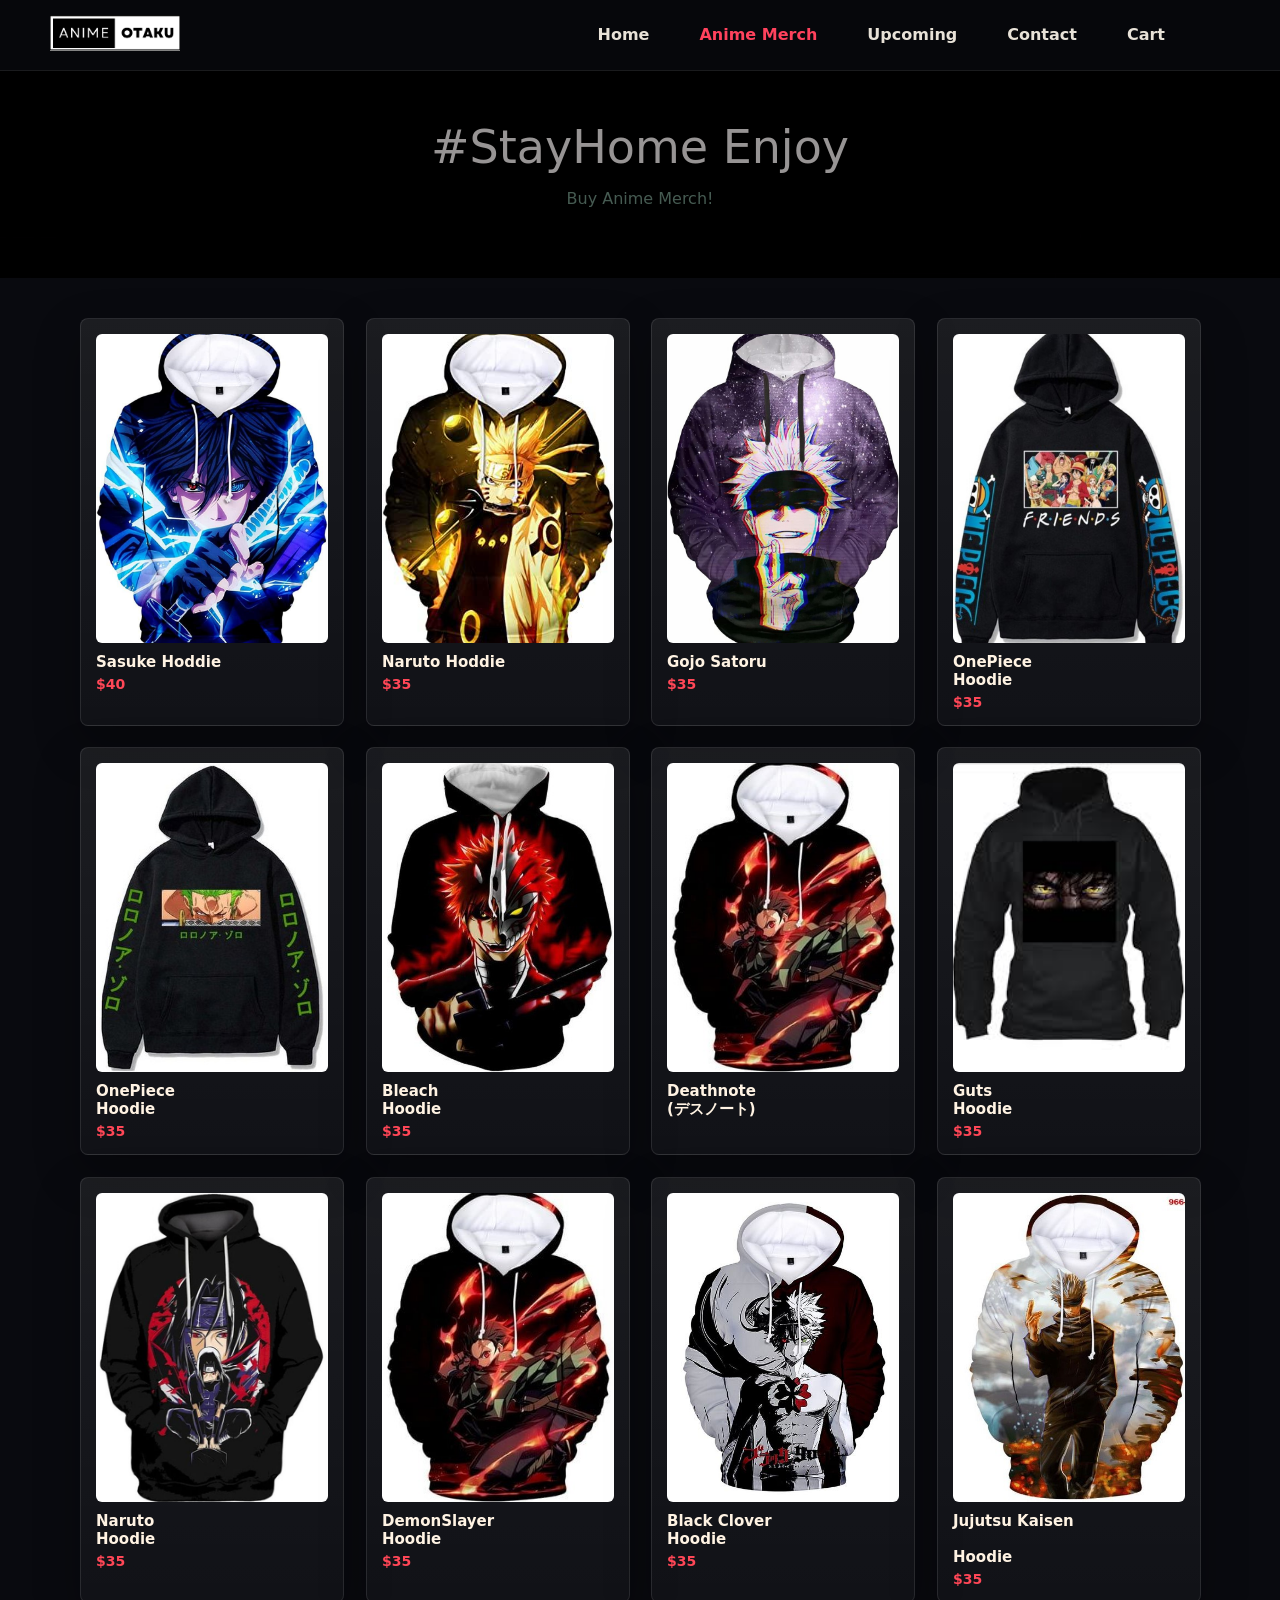
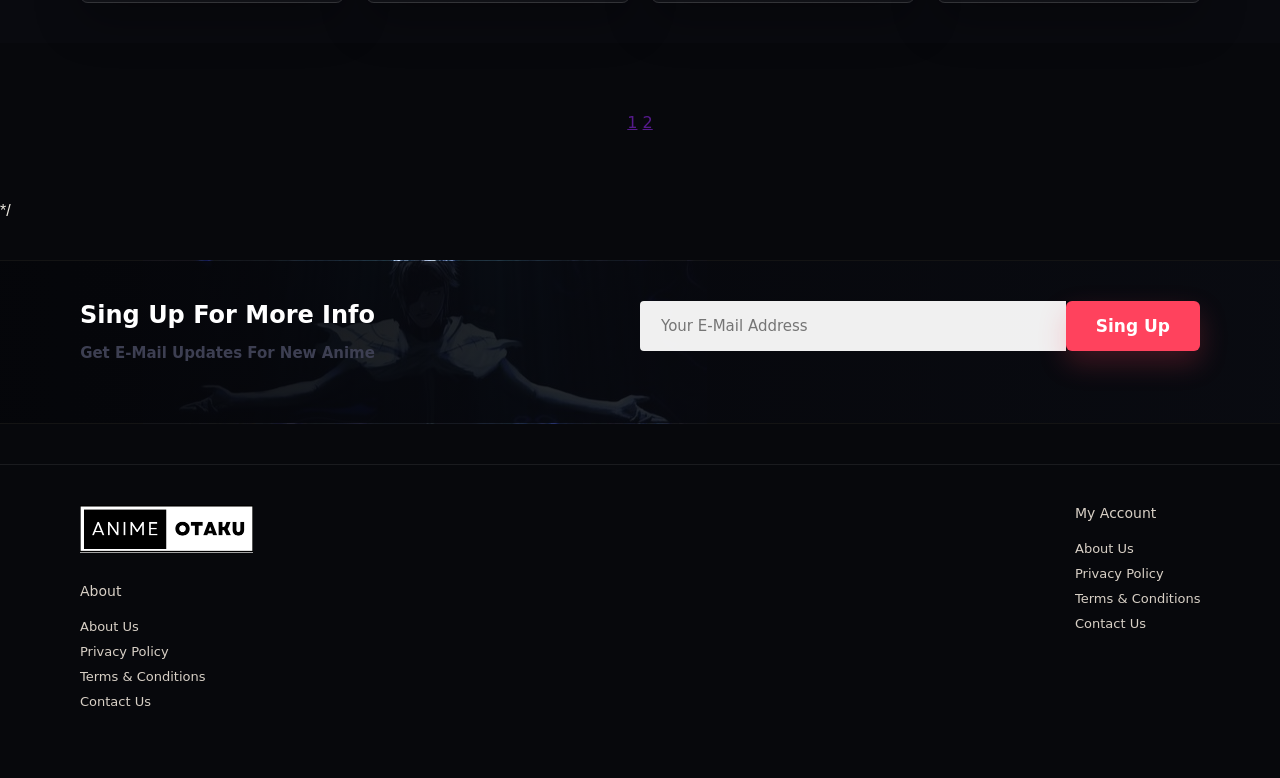
<file: About.html>
<!DOCTYPE html>
<html lang="en">

<head>
    <meta charset="UTF-8">
    <meta name="viewport" content="width=device-width, initial-scale=1.0">
    <link rel="stylesheet" href="style.css">
    <link rel="stylesheet" href="https://cdnjs.cloudflare.com/ajax/libs/font-awesome/6.5.1/css/all.min.css">
    <script src="main.js"></script>
    <title>Anime</title>
</head>

<body>
    <section id="header">
        <a href="#"><img width="130" src="img/Anime.png" alt="" class="logo"></a>
        <div>
            <ul id="navbar">
                <li><a href="index.html">Home</a></li>
                <li><a class="active" href="About.html">Anime Merch</a></li>
                <li><a href="Upcoming.html">Upcoming</a></li>
                <li><a href="contact.html">Contact</a></li>
                <li><a href="cart.html">Cart</a></li>
                <li><a href="#" id="logoutBtn" style="display:none;">Logout</a></li>

            </ul>
        </div>
        <div id="mobile">
            <i id="bar" class="fa-solid fa-bars"></i>
        </div>
    </section>
    <section id="page-header">
        <h2>#StayHome Enjoy</h2>
        <p>Buy Anime Merch!</p>
    </section>
    <section id="product1" class="section-p1">
        <div class="pro-container">
            <div class="pro" onclick="window.location.href='sproduct.html'">
                <img src="img/about/10.jpg" alt="">
                <div class="des">
                    <h5>Sasuke Hoddie</h5>
                    <h4>$40</h4>
                </div>
            </div>
            <div class="pro" onclick="window.location.href='sproduct2.html'">
                <img src="img/about/15.jpg" alt="">
                <div class="des">
                    <h5>Naruto Hoddie <br>
                    </h5>
                    <h4>$35</h4>
                </div>
            </div>
            <div class="pro"  onclick="window.location.href='sproduct.html'">
                <img src="img/about/gojo (1).jpg" alt="">
                <div class="des">
                    <h5>Gojo Satoru
                    </h5>
                    <h4>$35</h4>
                </div>
            </div>
            <div class="pro"  onclick="window.location.href='sproduct.html'">
                <img src="img/about/7.jpg" alt="">
                <div class="des">
                    <h5>OnePiece <br>
                        Hoodie</h5>
                        <h4>$35</h4>
                </div>
            </div>
            <div class="pro"  onclick="window.location.href='sproduct.html'">
                <img src="img/about/6.jpg" alt="">
                <div class="des">
                    <h5>OnePiece <br>
                        Hoodie</h5>
                        <h4>$35</h4>
                </div>
            </div>
            <div class="pro"  onclick="window.location.href='sproduct.html'">
                <img src="img/about/11.jpg" alt="">
                <div class="des">
                    <h5>Bleach <br>
                        Hoodie</h5>
                        <h4>$35</h4>
                </div>
            </div>
            <div class="pro"  onclick="window.location.href='sproduct.html'">
                <img src="img/about/12.jpg" alt="">
                <div class="des">
                    <h5>Deathnote <br>
                        (デスノート)</h5>
                </div>
            </div>
            <div class="pro">
                <img src="img/about/guts.jpg" alt="">
                <div class="des">
                    <h5>Guts <br>
                        Hoodie</h5>
                        <h4>$35</h4>
                </div>
            </div>
            <div class="pro">
                <img src="img/about/5.jpg" alt="">
                <div class="des">
                    <h5>Naruto<br>
                        Hoodie</h5>
                        <h4>$35</h4>
                    </h5>
                </div>
            </div>
            <div class="pro">
                <img src="img/about/12.jpg" alt="">
                <div class="des">
                    <h5>DemonSlayer <br>
                            Hoodie</h5>
                            <h4>$35</h4></h5>
                </div>
            </div>
            <div class="pro">
                <img src="img/about/13.jpg" alt="">
                <div class="des">
                    <h5>Black Clover <br>
                        Hoodie</h5>
                        <h4>$35</h4>
                </div>
            </div>
            <div class="pro">
                <img src="img/about/16.jpg" alt="">
                <div class="des">
                    <h5>Jujutsu Kaisen <br>
                         <br>
                            Hoodie</h5>
                            <h4>$35</h4>
                </div>
            </div>
            
        </div>


    </section>
    <section id="pagination" class="section-p1">
        <a href="">1</a>
        <a href="">2</a>
        <a href=""><i class="fal fa-long-arrow-alt-right"></i></a>
        <a href=""></a>
    </section>*/
    <section id="newsletter" class="section-p1 section-m1">
        <div class="newstext">
            <h4> Sing Up For More Info</h4>
            <p>Get E-Mail Updates For New Anime</p>
        </div>
        <div class="form">
            <input type="text" placeholder="Your E-Mail Address">
            <button class="normal1">Sing Up</button>
        </div>
    </section>
    <footer class="section-p1">
        <div class="col">
            <img class="logo" src="img/Anime.png" alt="">
            <h4>About</h4>
            <a href="#">About Us</a>
            <a href="#">Privacy Policy</a>
            <a href="#">Terms & Conditions</a>
            <a href="#">Contact Us</a>
        </div>
        <div class="col">
            <h4>My Account</h4>
            <a href="#">About Us</a>
            <a href="#">Privacy Policy</a>
            <a href="#">Terms & Conditions</a>
            <a href="#">Contact Us</a>
        </div>
    </footer>
</body>

</html>
</file>
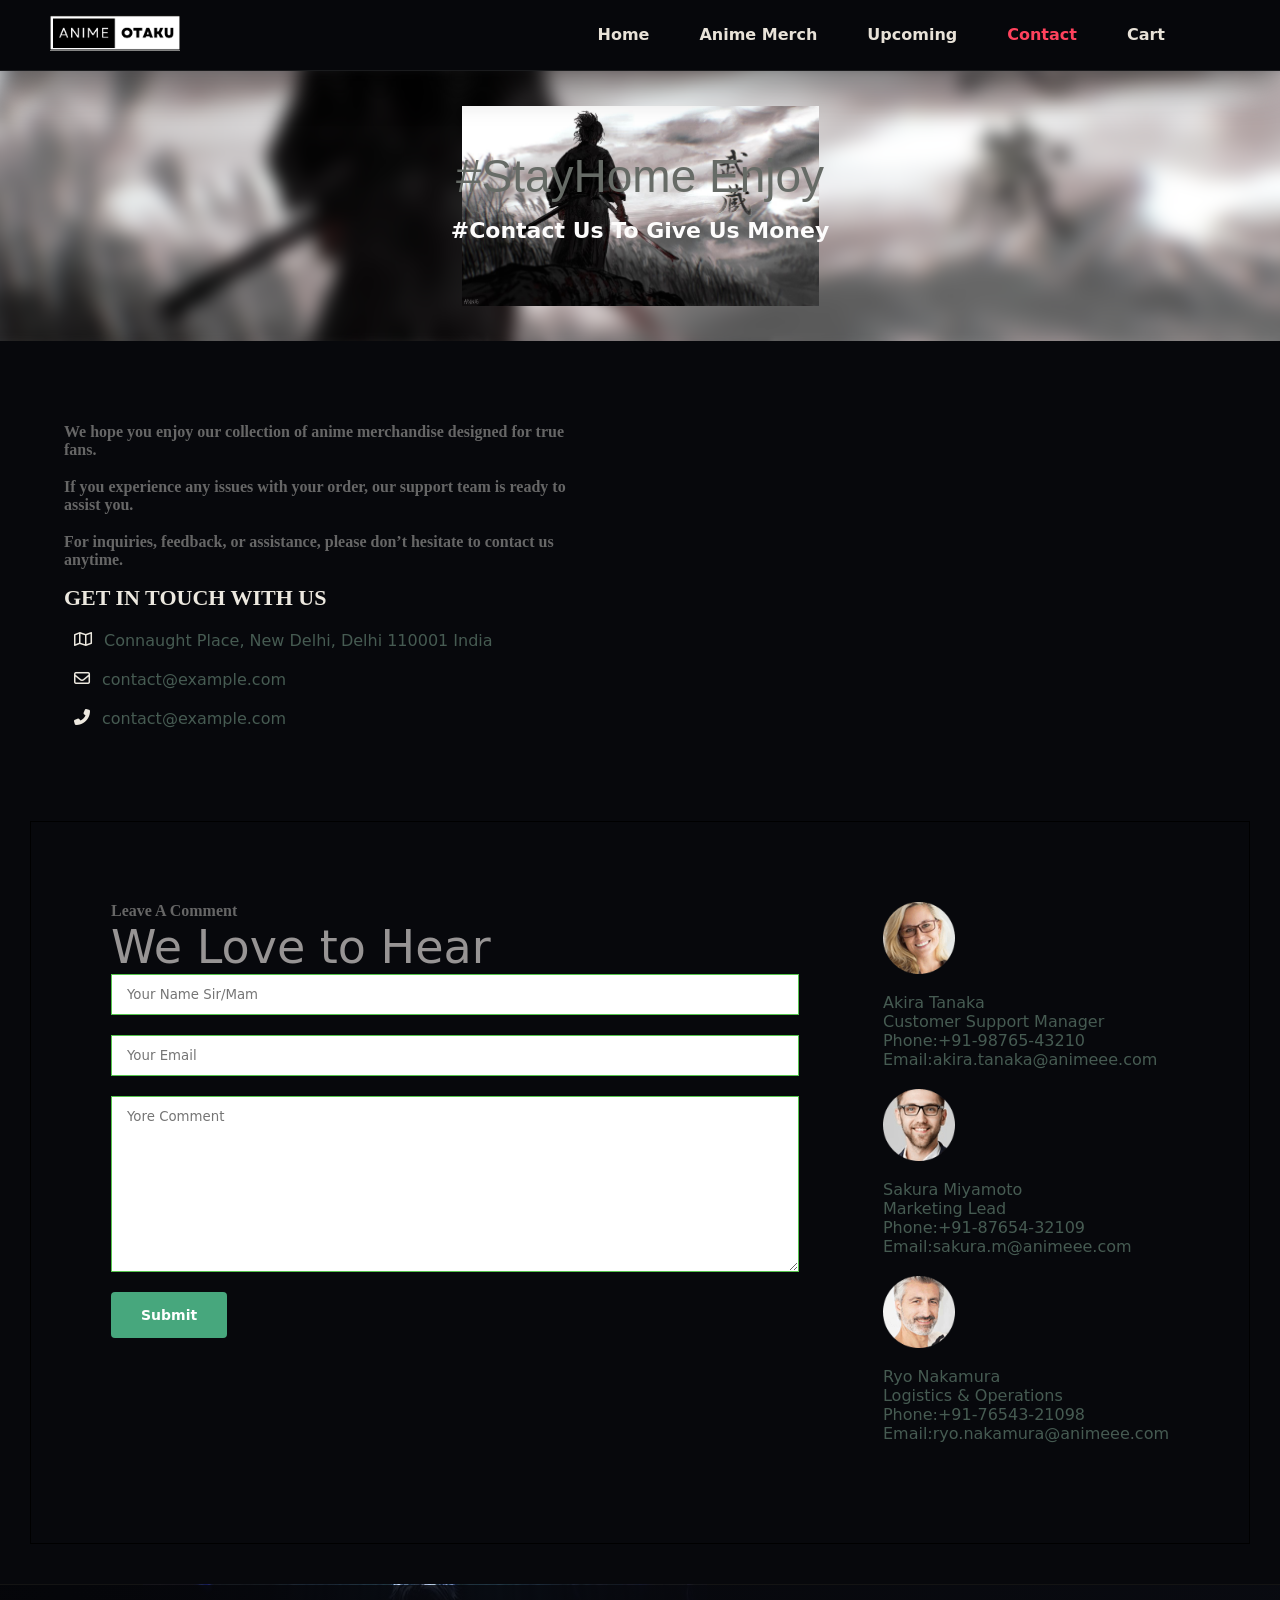
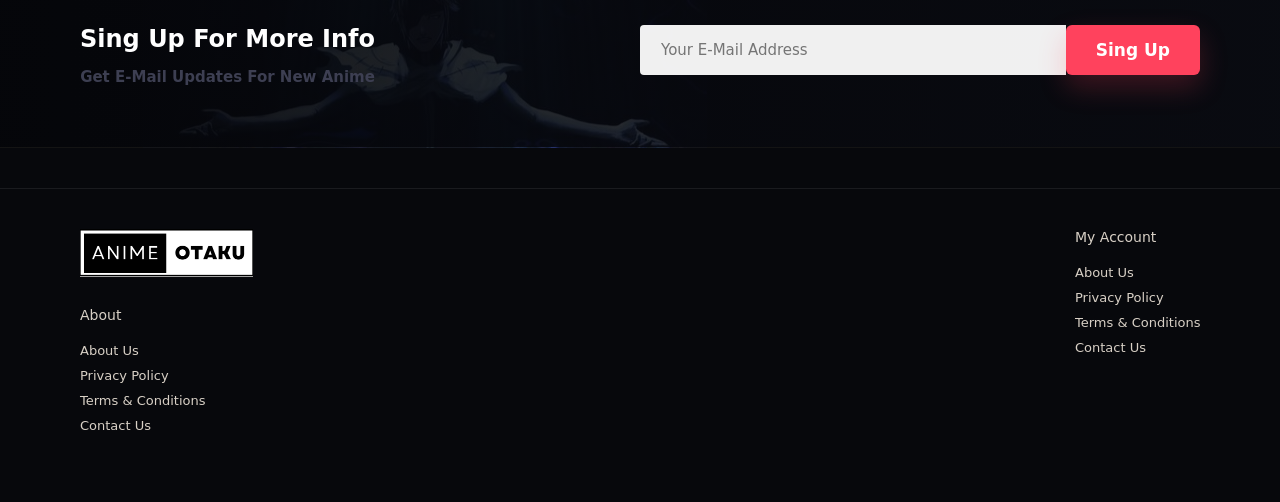
<file: contact.html>
<!DOCTYPE html>
<html lang="en">

<head>
    <meta charset="UTF-8">
    <meta name="viewport" content="width=device-width, initial-scale=1.0">
    <link rel="stylesheet" href="style.css">
    <link rel="stylesheet" href="https://cdnjs.cloudflare.com/ajax/libs/font-awesome/6.5.1/css/all.min.css">
    <script src="main.js"></script>
    <title>Anime</title>
</head>

<body>
    <section id="header">
        <a href="#"><img width="130" src="img/Anime.png" alt="" class="logo"></a>
        <div>
            <ul id="navbar">
                <li><a href="index.html">Home</a></li>
                <li><a href="About.html">Anime Merch</a></li>
                <li><a href="Upcoming.html">Upcoming</a></li>
                <li><a class="active" href="contact.html">Contact</a></li>
                <li><a href="cart.html">Cart</a></li>
                <li><a href="#" id="logoutBtn" style="display:none;">Logout</a></li>

            </ul>
        </div>
        <div id="mobile">
            <i id="bar" class="fa-solid fa-bars"></i>
        </div>
    </section>
    <section id="page-header" class="contax">
        <h2>#StayHome Enjoy</h2>
        <p>#Contact Us To Give Us Money</p>
    </section>
    <section id="contact-details" class="section-m1">
        <div class="details">
            <span>We hope you enjoy our collection of anime merchandise designed for true fans.</span><br>
            <span>If you experience any issues with your order, our support team is ready to assist you.</span><br>
            <span>For inquiries, feedback, or assistance, please don’t hesitate to contact us anytime.</span>

            <h3>GET IN TOUCH WITH US </h3>
            <div>
                <li>
                    <i class=" far fa-map"></i>
                    <p>Connaught Place, New Delhi, Delhi 110001 India</p>
                </li>
                <li>
                    <i class=" far fa-envelope"></i>
                    <p>contact@example.com</p>
                </li>
                <li>
                    <i class=" fas fa-phone-alt"></i>
                    <p>contact@example.com</p>
                </li>
            </div>
        </div>
        <div class="map"><iframe
                src="https://www.google.com/maps/embed?pb=!1m18!1m12!1m3!1d14008.114841603443!2d77.20498719971566!3d28.628901610663657!2m3!1f0!2f0!3f0!3m2!1i1024!2i768!4f13.1!3m3!1m2!1s0x390cfd37b741d057%3A0xcdee88e47393c3f1!2sConnaught%20Place%2C%20New%20Delhi%2C%20Delhi%20110001!5e0!3m2!1sen!2sin!4v1756367042257!5m2!1sen!2sin"
                width="600" height="450" style="border:0;" allowfullscreen="" loading="lazy"
                referrerpolicy="no-referrer-when-downgrade"></iframe></div>
    </section>
    <section id="form-details">
        <form action="">
            <span>Leave A Comment</span>
            <h2>We Love to Hear</h2>
            <input type="text" placeholder="Your Name Sir/Mam">
            <input type="text" placeholder="Your Email">
            <textarea name="" id="" cols="30" rows="10" placeholder="Yore Comment"></textarea>
            <button class="normals">Submit</button>
        </form>
        <div class="people">
            <div>
                <img src="img/contact/3.png" >
                <p><span> Akira Tanaka</span>
                <span><br>Customer Support Manager</span><br>
                <span>Phone:+91-98765-43210</span><br>
                <span>Email:akira.tanaka@animeee.com</span></p>
            </div>

            <div>
                <img src="img/contact/2.png">
               <p><span>Sakura Miyamoto</span>
                <span><br>Marketing Lead</span><br>
                <span>Phone:+91-87654-32109</span><br>
                <span>Email:sakura.m@animeee.com</span></p>
            </div>

            <div>
                <img src="img/contact/1.png">
             <p><span>Ryo Nakamura</span>
                <span><br>Logistics & Operations</span><br>
                <span>Phone:+91-76543-21098</span><br>
                <span>Email:ryo.nakamura@animeee.com</span></p>
            </div>
        </div>

    </section>
    <section id="newsletter" class="section-p1 section-m1">
        <div class="newstext">
            <h4> Sing Up For More Info</h4>
            <p>Get E-Mail Updates For New Anime</p>
        </div>
        <div class="form">
            <input type="text" placeholder="Your E-Mail Address">
            <button class="normal1">Sing Up</button>
        </div>
    </section>
    <footer class="section-p1">
        <div class="col">
            <img class="logo" src="img/Anime.png" alt="">
            <h4>About</h4>
            <a href="#">About Us</a>
            <a href="#">Privacy Policy</a>
            <a href="#">Terms & Conditions</a>
            <a href="#">Contact Us</a>
        </div>
        <div class="col">
            <h4>My Account</h4>
            <a href="#">About Us</a>
            <a href="#">Privacy Policy</a>
            <a href="#">Terms & Conditions</a>
            <a href="#">Contact Us</a>
        </div>
    </footer>
</body>

</html>
</file>
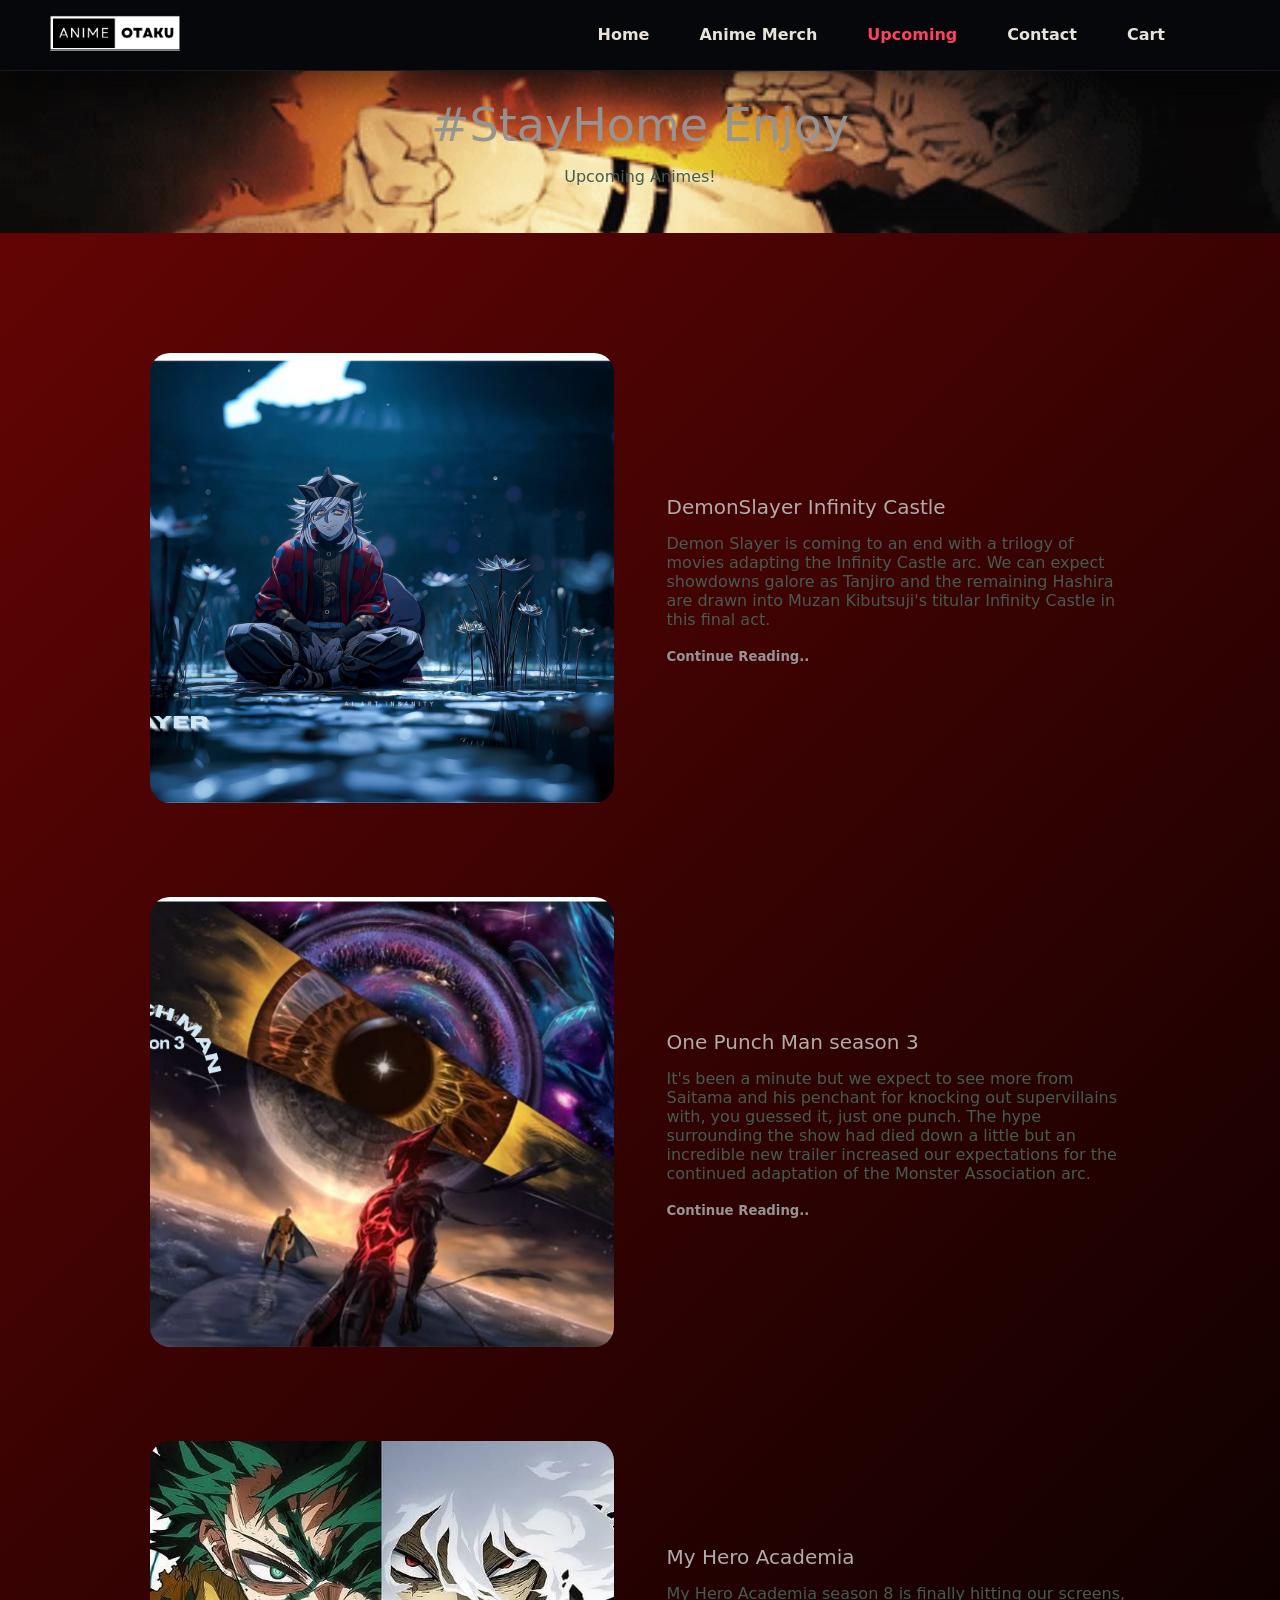
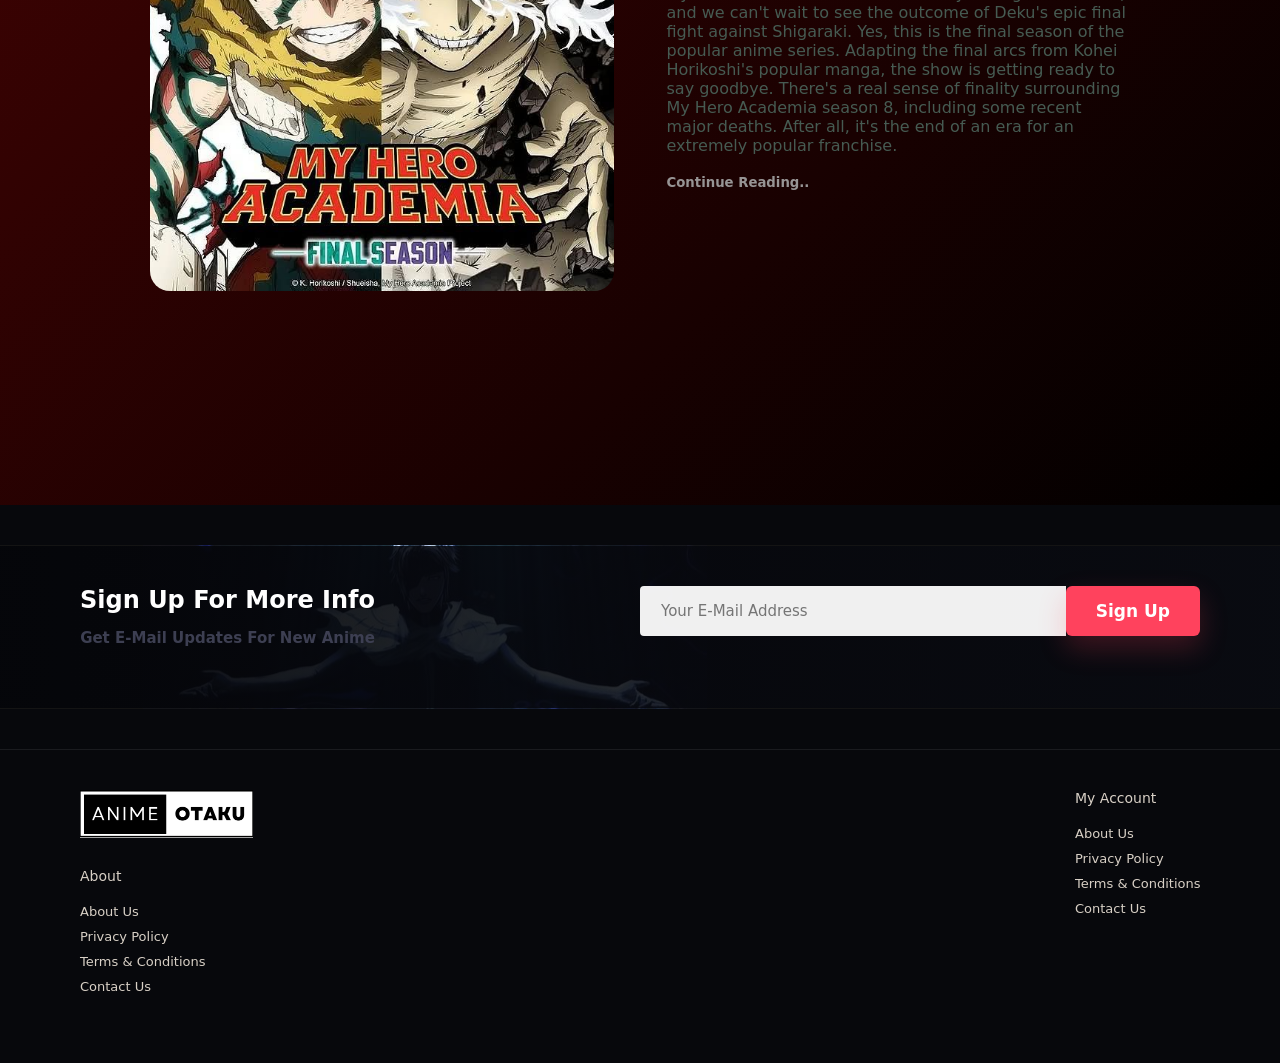
<file: upcoming.html>
<!DOCTYPE html>
<html lang="en">

<head>
  <meta charset="UTF-8">
  <meta name="viewport" content="width=device-width, initial-scale=1.0">
  <link rel="stylesheet" href="style.css">
  <link rel="stylesheet"
    href="https://cdnjs.cloudflare.com/ajax/libs/font-awesome/6.5.1/css/all.min.css">
  <script src="main.js"></script>
  <title>Anime</title>
</head>

<body>
  <!-- Header -->
  <section id="header">
    <a href="#"><img width="130" src="img/Anime.png" alt="" class="logo"></a>
    <div>
      <ul id="navbar">
        <li><a href="index.html">Home</a></li>
        <li><a href="About.html">Anime Merch</a></li>
        <li><a class="active" href="Upcoming.html">Upcoming</a></li>
        <li><a href="contact.html">Contact</a></li>
        <li><a href="cart.html">Cart</a></li>
         <li><a href="#" id="logoutBtn" style="display:none;">Logout</a></li>

      </ul>
    </div>
    <div id="mobile">
      <i id="bar" class="fa-solid fa-bars"></i>
    </div>
  </section>

  <!-- Page header -->
  <section id="page-header" class="upcoming-header">
    <h2>#StayHome Enjoy</h2>
    <p>Upcoming Animes!</p>
  </section>

  <!-- Upcoming Animes -->
  <section id="Upcoming">
    <div class="upcom-box">
      <div class="up-img">
        <img src="img/upcoming/demonslayer.png" alt="">
      </div>
      <div class="up-details">
        <h4>DemonSlayer Infinity Castle</h4>
        <p>Demon Slayer is coming to an end with a trilogy of movies adapting the Infinity Castle arc. We can
          expect showdowns galore as Tanjiro and the remaining Hashira are drawn into Muzan Kibutsuji's
          titular Infinity Castle in this final act.</p>
        <h5><a href="">Continue Reading..</a></h5>
      </div>
    </div>

    <div class="upcom-box">
      <div class="up-img">
        <img src="img/upcoming/onepunch.png" alt="">
      </div>
      <div class="up-details">
        <h4>One Punch Man season 3</h4>
        <p>It's been a minute but we expect to see more from Saitama and his penchant for knocking out
          supervillains with, you guessed it, just one punch. The hype surrounding the show had died down a
          little but an incredible new trailer increased our expectations for the continued adaptation of the
          Monster Association arc.</p>
        <h5><a href="">Continue Reading..</a></h5>
      </div>
    </div>

    <div class="upcom-box">
      <div class="up-img">
        <img src="img/upcoming/myhero.jpg" alt="">
      </div>
      <div class="up-details">
        <h4>My Hero Academia</h4>
        <p>My Hero Academia season 8 is finally hitting our screens, and we can't wait to see the outcome of
          Deku's epic final fight against Shigaraki. Yes, this is the final season of the popular anime
          series. Adapting the final arcs from Kohei Horikoshi's popular manga, the show is getting ready to say
          goodbye. There's a real sense of finality surrounding My Hero Academia season 8, including some
          recent major deaths. After all, it's the end of an era for an extremely popular franchise.</p>
        <h5><a href="">Continue Reading..</a></h5>
      </div>
    </div>
  </section>

  <!-- Newsletter -->
  <section id="newsletter" class="section-p1 section-m1">
    <div class="newstext">
      <h4>Sign Up For More Info</h4>
      <p>Get E-Mail Updates For New Anime</p>
    </div>
    <div class="form">
      <input type="text" placeholder="Your E-Mail Address">
      <button class="normal1">Sign Up</button>
    </div>
  </section>

  <!-- Footer -->
  <footer class="section-p1">
    <div class="col">
      <img class="logo" src="img/Anime.png" alt="">
      <h4>About</h4>
      <a href="#">About Us</a>
      <a href="#">Privacy Policy</a>
      <a href="#">Terms & Conditions</a>
      <a href="#">Contact Us</a>
    </div>
    <div class="col">
      <h4>My Account</h4>
      <a href="#">About Us</a>
      <a href="#">Privacy Policy</a>
      <a href="#">Terms & Conditions</a>
      <a href="#">Contact Us</a>
    </div>
  </footer>

  <!-- Scroll Animation Script -->
   <script>
// Scroll animation for upcoming section
document.addEventListener("DOMContentLoaded", () => {
  const boxes = document.querySelectorAll("#Upcoming .upcom-box");

  const observer = new IntersectionObserver((entries) => {
    entries.forEach(entry => {
      if (entry.isIntersecting) {
        entry.target.classList.add("show");
      }
    });
  }, { threshold: 0.2 });

  boxes.forEach(box => observer.observe(box));
});

  </script>
</body>

</html>
</file>
<file: style.css>
@import url("https://fonts.googleapis.com/css2?family=Spartan:wght@100;200;300;400;500;600;700;800;900&display=swap");

    * {
        margin: 0;
        padding: 0;
        box-sizing: border-box;
        font-family: "Spartan", sans-serif;
        font-family: "Libertinus Serif Display", system-ui;
        font-weight: 400;
        font-style: normal;

    }

    html {
        scroll-behavior: smooth;
    }

    h1 {
        font-size: 50px;
        line-height: 64px;
        color: #c0b3b3;
    }

    h2 {
        font-size: 46px;
        line-height: 54px;
        color: #979494;
    }

    h4 {
        font-size: 20px;
        color: #b3abab;
    }

    h6 {
        font-weight: 700;
        font-size: 12px;
    }

    p {
        font-size: 16px;
        color: #465b52;
        margin: 15px 0 20px 0;
    }

    .section-p1 {
        padding: 40px 80px;
    }

    .section-m1 {
        margin: 40px 0;
    }

    button.normal {
        font-size: 14px;
        font-weight: 600;
        padding: 15px 30px;
        color: #2e2d2d;
        border-radius: 4px;
        background-color: #000000;
        cursor: pointer;
        border: none;
        outline: none;
        transition: 0.2s;
        position: block;
        margin: auto;
    }

    button.white {
        font-size: 14px;
        font-weight: 600;
        padding: 11px 28px;
        color: #000000;
        border: 1px solid #fff;
        background-color: transparent;
        cursor: pointer;
        border: none;
        transition: 0.2s;
    }

    body {
        width: 100%;
    }

    #header {
        display: flex;
        justify-content: space-between;
        align-items: center;
        padding: 12px 60px;
        background: #151B1C;
        box-shadow: 0 5px 12px rgba(5, 5, 5, 0.6);
        z-index: 999;
        position: sticky;
        top: 0;
        left: 0%;
    }

    #navbar {
        display: flex;
        align-items: center;
        justify-content: center;
    }

    #navbar li {
        list-style: none;
        padding: 0 15px;
        position: relative;
    }

    #navbar li a {
        text-decoration: none;
        font-weight: 600;
        font-size: 16px;
        color: #989393;
        transform: 0.6s ease;
    }


    #navbar li a:hover #navbar li a.active {
        color: #ffffff;

    }

    #navbar li a.active:hover::after,
    #navbar li a:hover::after {
        content: "";
        width: 30%;
        height: 2px;
        position: absolute;
        background: #7f0303;
        left: 20px;
        bottom: -4px;
    }

    #mobile {
        align-items: center;
        display: none;
    }

    #hero {
        background-image: url(img/bg1.png);
        height: 90vh;
        width: 100%;
        background-size: cover;
        background-position: top 25% right 0;
        padding: 0 80px;
        display: flex;
        flex-direction: column;
        justify-content: center;
        align-items: flex-start;
        position: relative;
        overflow: hidden;
        isolation: isolate;

    }

    #hero::before {
        content: "";
        position: absolute;
        inset: 0;
        background:
            radial-gradient(circle at 71% 34%, rgba(255, 49, 49, 0.28), transparent 21%),
            linear-gradient(90deg, rgba(0, 0, 0, 0.84) 0%, rgba(0, 0, 0, 0.44) 44%, rgba(0, 0, 0, 0.18) 100%);
        z-index: 0;
    }

    #hero h1,
    #hero h2,
    #hero h4 {
        position: relative;
        z-index: 4;
        text-shadow: 0 4px 22px rgba(0, 0, 0, 0.95);
    }

    #hero h4 {
        padding-bottom: 18px;
    }

    #hero h2 {
        color: #cacdcaab;
    }

    .anime-fight-bg {
        position: absolute;
        inset: 0;
        z-index: 1;
        pointer-events: none;
        overflow: hidden;
    }

    .moon-core {
        position: absolute;
        top: 10%;
        right: 11%;
        width: 210px;
        height: 210px;
        border-radius: 50%;
        background:
            radial-gradient(circle at 42% 35%, rgba(255, 255, 255, 0.95), rgba(255, 203, 136, 0.82) 42%, rgba(255, 48, 48, 0.12) 71%, transparent 72%);
        filter: blur(0.2px);
        opacity: 0.74;
        animation: moonPulse 4s ease-in-out infinite;
    }

    .speed-lines span {
        position: absolute;
        right: -18%;
        width: 48%;
        height: 2px;
        background: linear-gradient(90deg, transparent, rgba(255, 255, 255, 0.86), transparent);
        transform: rotate(-14deg);
        opacity: 0;
        animation: speedLine 1.45s linear infinite;
    }

    .speed-lines span:nth-child(1) {
        top: 23%;
        animation-delay: 0s;
    }

    .speed-lines span:nth-child(2) {
        top: 35%;
        animation-delay: 0.2s;
        width: 34%;
    }

    .speed-lines span:nth-child(3) {
        top: 48%;
        animation-delay: 0.48s;
        width: 42%;
    }

    .speed-lines span:nth-child(4) {
        top: 60%;
        animation-delay: 0.7s;
    }

    .speed-lines span:nth-child(5) {
        top: 72%;
        animation-delay: 1s;
        width: 38%;
    }

    .speed-lines span:nth-child(6) {
        top: 82%;
        animation-delay: 1.22s;
        width: 30%;
    }

    .energy-ring {
        position: absolute;
        left: 61%;
        top: 49%;
        width: 340px;
        height: 116px;
        border: 2px solid rgba(255, 46, 46, 0.56);
        border-left-color: transparent;
        border-right-color: rgba(255, 235, 157, 0.78);
        border-radius: 50%;
        filter: drop-shadow(0 0 14px rgba(255, 42, 42, 0.7));
        transform: translate(-50%, -50%) rotate(-12deg);
        animation: ringSpin 2.3s linear infinite;
    }

    .ring-two {
        width: 230px;
        height: 76px;
        border-color: rgba(255, 255, 255, 0.58);
        border-top-color: transparent;
        animation-duration: 1.65s;
        animation-direction: reverse;
    }

    .fighter {
        --skin: #08090f;
        position: absolute;
        width: 118px;
        height: 178px;
        filter: drop-shadow(0 0 12px rgba(255, 41, 41, 0.64));
    }

    .fighter span {
        position: absolute;
        display: block;
        background: var(--skin);
    }

    .fighter-head {
        width: 34px;
        height: 34px;
        left: 42px;
        top: 4px;
        border-radius: 50% 50% 44% 44%;
        box-shadow: -12px -3px 0 -7px #11131c, 12px -5px 0 -8px #11131c;
    }

    .fighter-body {
        width: 35px;
        height: 74px;
        left: 42px;
        top: 36px;
        border-radius: 42% 42% 48% 48%;
        transform: rotate(8deg);
    }

    .fighter-arm,
    .fighter-leg {
        width: 18px;
        border-radius: 999px;
        transform-origin: top center;
    }

    .fighter-arm {
        height: 76px;
        top: 50px;
    }

    .fighter-leg {
        height: 84px;
        top: 100px;
    }

    .fighter-left {
        left: 53%;
        bottom: 17%;
        transform: rotate(-12deg);
        animation: fighterLeft 1.8s ease-in-out infinite;
    }

    .fighter-left .arm-front {
        left: 65px;
        transform: rotate(-64deg);
    }

    .fighter-left .arm-back {
        left: 34px;
        transform: rotate(42deg);
        opacity: 0.78;
    }

    .fighter-left .leg-front {
        left: 58px;
        transform: rotate(-31deg);
    }

    .fighter-left .leg-back {
        left: 37px;
        transform: rotate(38deg);
        opacity: 0.82;
    }

    .fighter-right {
        right: 14%;
        bottom: 21%;
        transform: scaleX(-1) rotate(-10deg);
        animation: fighterRight 1.8s ease-in-out infinite;
    }

    .fighter-right .arm-front {
        left: 65px;
        transform: rotate(-68deg);
    }

    .fighter-right .arm-back {
        left: 35px;
        transform: rotate(46deg);
        opacity: 0.78;
    }

    .fighter-right .leg-front {
        left: 60px;
        transform: rotate(-38deg);
    }

    .fighter-right .leg-back {
        left: 36px;
        transform: rotate(28deg);
        opacity: 0.82;
    }

    .blade {
        width: 118px;
        height: 5px;
        left: 74px;
        top: 60px;
        border-radius: 999px;
        background: linear-gradient(90deg, rgba(255, 255, 255, 0.95), rgba(255, 67, 67, 0.8), transparent) !important;
        transform: rotate(-21deg);
        box-shadow: 0 0 20px rgba(255, 43, 43, 0.95);
    }

    .impact-burst {
        position: absolute;
        left: 65%;
        top: 55%;
        width: 150px;
        height: 150px;
        transform: translate(-50%, -50%);
        animation: impactFlash 0.9s steps(2, end) infinite;
    }

    .impact-burst span {
        position: absolute;
        left: 50%;
        top: 50%;
        width: 142px;
        height: 7px;
        border-radius: 999px;
        background: linear-gradient(90deg, transparent, #fff4b7, #ff2f2f, transparent);
        box-shadow: 0 0 24px rgba(255, 57, 57, 0.88);
        transform-origin: center;
    }

    .impact-burst span:nth-child(1) {
        transform: translate(-50%, -50%) rotate(0deg);
    }

    .impact-burst span:nth-child(2) {
        transform: translate(-50%, -50%) rotate(45deg);
    }

    .impact-burst span:nth-child(3) {
        transform: translate(-50%, -50%) rotate(90deg);
    }

    .impact-burst span:nth-child(4) {
        transform: translate(-50%, -50%) rotate(135deg);
    }

    .dust-cloud {
        position: absolute;
        bottom: 12%;
        width: 210px;
        height: 54px;
        border-radius: 50%;
        background: radial-gradient(circle, rgba(255, 255, 255, 0.24), rgba(123, 28, 28, 0.08) 58%, transparent 70%);
        filter: blur(4px);
        opacity: 0.75;
        animation: dustDrift 2.4s ease-in-out infinite;
    }

    .dust-one {
        left: 51%;
    }

    .dust-two {
        right: 10%;
        animation-delay: 0.7s;
    }

    @keyframes moonPulse {
        0%,
        100% {
            transform: scale(1);
            opacity: 0.68;
        }

        50% {
            transform: scale(1.08);
            opacity: 0.86;
        }
    }

    @keyframes speedLine {
        0% {
            transform: translateX(0) rotate(-14deg);
            opacity: 0;
        }

        18%,
        70% {
            opacity: 0.8;
        }

        100% {
            transform: translateX(-150vw) rotate(-14deg);
            opacity: 0;
        }
    }

    @keyframes ringSpin {
        to {
            transform: translate(-50%, -50%) rotate(348deg);
        }
    }

    @keyframes fighterLeft {
        0%,
        100% {
            transform: translate(-18px, 10px) rotate(-16deg);
        }

        50% {
            transform: translate(44px, -18px) rotate(-4deg);
        }
    }

    @keyframes fighterRight {
        0%,
        100% {
            transform: translate(22px, -4px) scaleX(-1) rotate(-12deg);
        }

        50% {
            transform: translate(-44px, 18px) scaleX(-1) rotate(-2deg);
        }
    }

    @keyframes impactFlash {
        0%,
        42%,
        100% {
            opacity: 0;
            transform: translate(-50%, -50%) scale(0.64);
        }

        50%,
        58% {
            opacity: 1;
            transform: translate(-50%, -50%) scale(1.04);
        }
    }

    @keyframes dustDrift {
        0%,
        100% {
            transform: translateY(0) scaleX(1);
        }

        50% {
            transform: translateY(-12px) scaleX(1.18);
        }
    }

    @media (prefers-reduced-motion: reduce) {
        .anime-fight-bg *,
        .anime-fight-bg *::before,
        .anime-fight-bg *::after {
            animation-duration: 0.01ms !important;
            animation-iteration-count: 1 !important;
            scroll-behavior: auto !important;
        }

        .speed-lines,
        .impact-burst {
            display: none;
        }
    }
/* About */
/* Product grid */
body {
  margin: 0;
  font-family: Arial, sans-serif;
  background: #f9f9f9;
}

/* Header */
#header {
  display: flex;
  align-items: center;
  justify-content: space-between;
  padding: 15px 50px;
  background: #111;
}

#header .logo {
  width: 130px;
}

#navbar {
  display: flex;
  gap: 20px;
  list-style: none;
}

#navbar li a {
  text-decoration: none;
  color: #fff;
  font-weight: bold;
  transition: 0.3s;
}

#navbar li a.active,
#navbar li a:hover {
  color: #ff4757;
}

/* Page header */
#page-header {
  text-align: center;
  background: url("img/about/aizen.gif") no-repeat center center/cover;
  color: #fff;
  padding: 50px 20px;
}

/* Products */
#product1 {
  padding: 40px 80px;
  text-align: center;
}

#product1 .pro-container {
  display: flex;
  flex-wrap: wrap;
  gap: 20px;
  justify-content: center;
}

#product1 .pro {
  width: 22%;
  min-width: 220px;
  background: #fff;
  border-radius: 20px;
  padding: 15px;
  cursor: pointer;
  transition: 0.3s;
  box-shadow: 0px 3px 10px rgba(0, 0, 0, 0.1);
  opacity: 0;
  transform: translateY(20px);
  animation: fadeIn 0.6s forwards;
}

#product1 .pro img {
  width: 100%;
  border-radius: 15px;
}

#product1 .des {
  text-align: left;
  margin-top: 10px;
}

#product1 .des h5 {
  font-size: 15px;
  font-weight: bold;
}

#product1 .des h4 {
  font-size: 14px;
  font-weight: 700;
  color: #ff4757;
  margin-top: 5px;
}

#product1 .pro:hover {
  transform: translateY(-5px);
  box-shadow: 0px 8px 20px rgba(0, 0, 0, 0.15);
}

@keyframes fadeIn {
  to {
    opacity: 1;
    transform: translateY(0);
  }
}

/* Pagination */
#pagination {
  text-align: center;
  margin: 30px 0;
}

#pagination button {
  padding: 10px 18px;
  margin: 5px;
  border: none;
  border-radius: 5px;
  background: #111;
  color: #fff;
  font-weight: bold;
  cursor: pointer;
  transition: 0.3s;
}

#pagination button.active,
#pagination button:hover {
  background: #ff4757;
}






    #banner {
        display: flex;
        flex-direction: column;
        justify-content: center;
        text-align: center;
        text-align: center;
        background-image: url(img/banner/bg.jpg);
        width: 100%;
        height: 40vh;
        background-size: cover;
    }

    #banner h4 {
        color: #000000;
    }

    #banner h2 {
        color: #151B1C;
    }

    #sm-banner {
        display: flex;
        justify-content: space-between;
        flex-wrap: wrap;
    }

    #sm-banner .banner-box {
        display: flex;
        flex-direction: column;
        justify-content: center;
        align-items: flex-start;
        background-image: url(img/banner/story.jpg);
        min-width: 670px;
        height: 50vh;
        background-size: cover;
        background-position: center;
        padding: 30px;

    }

    #sm-banner .banner-box2 {
        background-image: url(img/banner/product3.png);
    }

    #sm-banner h4 {
        color: #ffffff;
        font-size: 20px;
        font-weight: 300;
    }

    #sm-banner h2 {
        color: #ffffff;
        font-size: 28px;
        font-weight: 800;
    }

    button.white {
        font-size: 13px;
        font-weight: 600;
        padding: 11px 18px;
        color: #ffffff;
        background-color: transparent;
        cursor: pointer;
        border: 1px solid #ffffff;
        outline: none;
        transition: 0.2s;
        position: relative;
    }

    #sm-banner span {
        color: #ffffff;
        font-weight: 500;
        font-size: 14px;
        padding-bottom: 15px;
    }

    #sm-banner .banner-box:hover button {
        background-color: #FC62FE;
        border: none;
    }

    #sm-banner .banner-box2 .white {
        color: #000000;
        font-weight: bolder;
    }

    #sm-banner .banner-box2:hover button {
        background-color: #F5FA97;
    }

    #newsletter {
        display: flex;
        justify-content: space-between;
        flex-wrap: wrap;
        text-align: center;
        background-image: url(img/banner/news.jpg);
        background-repeat: no-repeat;
        background-position: 20% 30%;
        background-color: black;
    }

    #newsletter h4 {
        font-size: 24px;
        font-weight: 700;
        color: white;
    }

    #newsletter p {
        font-size: 15px;
        font-weight: 600;
        color: #3d3f52;
    }

    #newsletter .form {
        display: flex;
        width: 50%;
    }

    #newsletter input {
        height: 3.125rem;
        padding: 0 1.25rem;
        font-size: 15px;
        width: 100%;
        border: 1px solid transparent;
        border-radius: 4px;
        outline: none;
        border-top-right-radius: 0;
        border-bottom-right-radius: 0;
    }

    #newsletter .normal1 {
        font-size: 17px;
        font-weight: 600;
        padding: 15px 30px;
        color: #000000;
        border-radius: 4px;
        background-color: #2d2b2b;
        cursor: pointer;
        border: none;
        outline: none;
        transition: 0.2s;
        margin: 0 0 2rem;
    }

    #newsletter button {
        background-color: #2e2d2d;
        color: #151B1C;
        white-space: nowrap;
        display: flex;
    }

    footer {
        display: flex;
        flex-wrap: wrap;
        justify-content: space-between;
    }

    footer .col {
        display: flex;
        flex-direction: column;
        align-items: flex-start;
        margin-bottom: 20px;
    }

    footer .logo {
        margin-bottom: 30px;
        width: 50%;
    }

    footer h4 {
        font-size: 14px;
        padding-bottom: 20px;
    }

    footer p {
        font-size: 13px;
        padding: 0 0 8px 0;
    }

    footer a {
        font-weight: 500;
        font-size: 13px;
        text-decoration: none;
        color: #2f3739;
        margin-bottom: 10px;
    }

    #page-header {
        background-image: url("img/about/aizen.gif");
        background-repeat: no-repeat;
        background-position: center;
        background-size: cover;
        width: 100%;
        height: 23vh;
        /* full screen */
        display: flex;
        justify-content: center;
        align-items: center;
        flex-direction: column;
        color: white;
    }


    @media (max-width:799px) {
        #navbar {
            display: flex;
            flex-direction: column;
            align-items: flex-start;
            justify-content: flex-start;
            position: fixed;
            top: 0%;
            right: -300px;
            height: 100vh;
            width: 300px;
            background-color: #151B1C;
            box-shadow: 0 40px 60px rgb(0, 0, 0, 0.1);
            padding: 80px 0 0 10px;
        }

        #navbar .active {
            right: 0px;
        }

        #navbar li {
            margin-bottom: 26px;
        }

        #mobile {
            align-items: center;
            display: flex;
        }

        #mobile i {
            color: #f6feff;
            font-size: 24px;
            padding-left: 20px;
        }

        #hero {

            height: 70vh;
            background-position: top 30% right 30%;
            padding: 0 80px;
            ;
        }

        .moon-core {
            right: 4%;
            width: 160px;
            height: 160px;
        }

        .fighter {
            width: 88px;
            height: 136px;
            transform-origin: center;
        }

        .fighter-left {
            left: 48%;
            bottom: 16%;
        }

        .fighter-right {
            right: 8%;
            bottom: 21%;
        }

        .energy-ring {
            left: 62%;
            width: 240px;
            height: 82px;
        }

        .ring-two {
            width: 170px;
            height: 58px;
        }

        .impact-burst {
            left: 64%;
            top: 56%;
            transform: translate(-50%, -50%) scale(0.82);
        }

        #sm-banner .banner-box {
            min-width: 100%;
            height: 30vh;
        }
    }

    @media (max-width:477px) {
        #header {
            padding: 10px 30px;
        }

        h2 {
            font-size: 32px;
        }

        h1 {
            font-size: 38px;

        }

        #hero {
            background-position: 80%;
            padding: 0px 20px;
        }

        #hero h4 {
            font-size: 16px;
        }

        .anime-fight-bg {
            opacity: 0.76;
        }

        .moon-core {
            top: 8%;
            right: -13%;
            width: 138px;
            height: 138px;
        }

        .fighter {
            scale: 0.68;
        }

        .fighter-left {
            left: 30%;
            bottom: 14%;
        }

        .fighter-right {
            right: -5%;
            bottom: 18%;
        }

        .energy-ring {
            left: 55%;
            top: 58%;
            width: 190px;
            height: 62px;
        }

        .ring-two {
            width: 132px;
            height: 44px;
        }

        .impact-burst {
            left: 56%;
            top: 61%;
            transform: translate(-50%, -50%) scale(0.62);
        }

        .dust-one {
            left: 26%;
        }

        .dust-two {
            right: -18%;
        }

        #product1 .pro {
            width: 100%;

        }

        #sm-banner .banner-box {
            height: 40vh;
        }

        #sm-banner .banner-box2 {
            margin-top: 20px;
        }
    }

    #prodetails {
        display: flex;
        margin-top: 20px;
    }

    #prodetails .single-image {
        width: 25%;
        margin: 50px;
        cursor: pointer;
    }

    #prodetails .single-image:hover {
        filter: brightness(90%);
        transition: filter 0.3s ease;
        box-shadow: 20px 20px 30px rgba(0, 0, 0, 0.08);
        border-radius: 12px;
        /* Soft rounded corners */
    }

    #prodetails .single-image img {
        border-radius: 20px;
        display: block;
    }


    .small-group {
        display: flex;
        justify-content: space-between;
    }

    #prodetails .single-pro-details {
        width: 50%;
        padding-top: 100px;
    }

    #prodetails .single-pro-details h4 {
        padding: 10px 0 5px 0;
        color: #000000;
    }

    #prodetails .single-pro-details h2 {
        font-size: 26px;
    }

    #prodetails .single-pro-details select {
        display: block;
        padding: 5px 10px;
        margin-bottom: 10px;
    }

    #prodetails .single-pro-details input {
        width: 50px;
        height: 47px;
        padding-left: 10px;
        font-size: 16px;
        margin-right: 10px;
    }

    #prodetails .single-pro-details button {
        background-color: #1a1a1a;
        color: white;
    }

    #prodetails .single-pro-details span {
        color: #465b52;
        line-height: 3px;
        font-weight: bold;
    }

    #prodetails .single-pro-details .small-group {
        outline: 2px solid black;
    }

    /* #prodetails.section-p1{
        background-image: url("img/banner/satoru-in-mask.webp");
        background-repeat: no-repeat;
        background-size: cover;
    } */
    /* Page header */
    #page-header.upcoming-header {
        background-image: url(img/banner/sakunathrow.gif);
        background-repeat: no-repeat;
        background-position: 1% 31%;
        background-color: black;
        background-size: cover;
        display: flex;
        justify-content: center;
        text-align: center;
        flex-direction: column;
        padding: 3vh;
        color: #fff;
        height: 23%;
    }

    /* Upcoming section */
    #Upcoming {
        padding: 120px 150px;
        background: linear-gradient(135deg, #630404, #000000);
        color: #eaeaea;
    }

    #Upcoming .upcom-box {
        display: flex;
        align-items: center;
        width: 100%;
        position: relative;
        padding-bottom: 90px;

        /* Initial hidden state */
        opacity: 0;
        transform: translateY(60px);
        transition: all 0.8s ease-out;
    }

    #Upcoming .upcom-box.show {
        opacity: 1;
        transform: translateY(0);
    }

    #Upcoming .up-img {
        width: 50%;
        margin-right: 53px;
    }

    #Upcoming img {
        width: 100%;
        height: 50vh;
        object-fit: cover;
        border-radius: 20px;
        transition: transform 0.3s ease, filter 0.3s ease;
    }

    .up-img:hover img {
        transform: scale(1.05);
        filter: brightness(80%);
    }

    #Upcoming .up-details {
        width: 50%;
    }

    #Upcoming .up-details p {
        font-size: 16px;
        font-weight: 500;
    }

    #Upcoming .up-details a {
        text-decoration: none;
        color: #979494;
        font-weight: 800;
        transition: color 0.3s ease;
    }

    #Upcoming .up-details a:hover {
        color: #ff3c3c;
    }


    #contact-details {
        display: flex;
        align-items: center;
        justify-content: space-around;
    }

    #contact-details .details {
        width: 40%;
    }

    #contact-details .details span,
    #form-details form span {
        display: block;
        font-size: 16px;
        color: #666;
        font-weight: 800;
        font-family: "Libertinus Serif Display", system-uis;

    }

    #contact-details .details h3 {
        padding-top: 3%;
        padding-bottom: 2%;
        font-size: 22px;
        font-weight: 800;
        font-family: "Libertinus Serif Display", system-uis
    }

    #contact-details .details li {
        list-style: none;
        display: flex;
        padding: 10px;
    }

    #contact-details .details li i {
        padding-right: 12px;
        font-size: 16px;
    }

    #contact-details .details li p {
        margin: 0;
        font-size: 16px;
    }

    #contact-details .map {
        width: 40%;
        height: 400px;
        border-radius: 10px;
        overflow: hidden;
    }

    #contact-details .map iframe {
        width: 100%;
        height: 100%;
        border: 0;
    }

    #page-header.contax {
        position: relative;
        display: flex;
        flex-direction: column;
        justify-content: center;
        text-align: center;
        width: 100%;
        height: 30vh;
        overflow: hidden;
    }

    #page-header.contax::before {
        content: "";
        position: absolute;
        top: 0;
        left: 0;
        width: 100%;
        height: 100%;
        background: url("img/banner/bg.jpg") center/cover no-repeat;
        filter: blur(8px);
        transform: scale(1.1);
        z-index: 1;
    }

    #page-header.contax::after {
        content: "";
        position: absolute;
        top: 50%;
        left: 50%;
        transform: translate(-50%, -50%);
        width: 50%;
        height: 200px;
        background: url("img/banner/bg.jpg") center/contain no-repeat;
        z-index: 2;
        border-radius: 12px;
    }

    #page-header.contax h2,
    #page-header.contax p {
        position: relative;
        z-index: 3;
        color: #fff;
    }

    #page-header.contax h2 {
        color: #666b66;
        font-family: 'Lucida Sans', 'Lucida Sans Regular', 'Lucida Grande', 'Lucida Sans Unicode', Geneva, Verdana, sans-serif;
    }

    #page-header.contax p {
        color: #fdfcfc;
        font-size: 22px;
        font-weight: bolder;
    }

    #form-details form {
        width: 65%;
        display: flex;
        flex-direction: column;
        align-items: flex-start;
    }

    #form-details form input,
    #form-details form textarea {
        width: 100%;
        padding: 12px 15px;
        outline: none;
        margin-bottom: 20px;
        border: 1px solid rgb(85, 196, 77);
    }

    #form-details .normals {
        font-size: 14px;
        font-weight: 600;
        padding: 15px 30px;
        border-radius: 4px;
        cursor: pointer;
        border: none;
        text-align: center;
    }

    #form-details form button {
        background-color: #47a77d;
        color: #ffffff;
    }

    #form-details {
        display: flex;
        justify-content: space-between;
        margin: 30px;
        padding: 80px;
        border: 1px solid black;
    }

    /* ---- CART TABLE ---- */
    /* ---- CART SUMMARY ---- */
    .cart-summary {
        max-width: 350px;
        margin-left: auto;
        margin-top: 25px;
        background: #fff;
        color: #222;
        padding: 25px;
        border-radius: 12px;
        box-shadow: 0 4px 12px rgba(0, 0, 0, 0.15);
        font-family: 'Trebuchet MS', sans-serif;
    }

    .cart-summary h3 {
        font-size: 24px;
        margin-bottom: 18px;
        border-bottom: 2px solid #eee;
        padding-bottom: 8px;
        color: #111;
    }

    .cart-summary p {
        font-size: 18px;
        margin: 10px 0;
        display: flex;
        justify-content: space-between;
        /* label left, value right */
    }

    .cart-summary p span {
        font-weight: 600;
        color: #333;
    }

    /* ---- SUBTOTAL / TOTAL ---- */
    #grandTotal {
        font-size: 20px;
        font-weight: 700;
        color: #ff3c78;
    }

    /* ---- CHECKOUT BUTTON ---- */
    #checkoutBtn {
        background: linear-gradient(135deg, #ff3c78, #ff6a88);
        color: white;
        border: none;
        padding: 16px 22px;
        width: 100%;
        font-size: 18px;
        font-weight: 600;
        border-radius: 10px;
        cursor: pointer;
        transition: all 0.3s ease;
        margin-top: 15px;
        box-shadow: 0 4px 10px rgba(255, 60, 120, 0.3);
    }

    #checkoutBtn:hover {
        background: linear-gradient(135deg, #e6326c, #ff4f70);
        transform: scale(1.02);
    }


    /* Login page */
    /* Login Page Container */
    .login-container {
        width: 100%;
        height: 100vh;
        background: url("img/banner/bg.jpg") no-repeat center center/cover;
        display: flex;
        justify-content: center;
        align-items: center;
        flex-direction: column;
        backdrop-filter: blur(4px);
    }

    /* Login Box */
    .login-form {
        background: rgba(0, 0, 0, 0.75);
        padding: 30px;
        border-radius: 12px;
        box-shadow: 0px 8px 25px rgba(0, 0, 0, 0.6);
        display: flex;
        flex-direction: column;
        width: 320px;
    }

    .login-container h2 {
        color: #fff;
        margin-bottom: 20px;
        font-size: 24px;
        text-align: center;
        letter-spacing: 1px;
    }

    /* Input Fields */
    .login-form input {
        padding: 12px;
        margin: 10px 0;
        border: none;
        border-radius: 8px;
        font-size: 14px;
    }

    .login-form input:focus {
        outline: none;
        border: 2px solid #ff3c78;
        /* pink highlight */
    }

    /* Login Button */
    .login-form button {
        background: #ff3c78;
        color: #fff;
        padding: 12px;
        border: none;
        border-radius: 8px;
        font-size: 16px;
        margin-top: 10px;
        cursor: pointer;
        transition: 0.3s ease;
    }

    .login-form button:hover {
        background: #ff639b;
    }

    /* Signup Link */
    /* Form container */
    .full-page {
        width: 100%;
        height: 100%;
        display: flex;
        justify-content: center;
        align-items: center;
    }

    /* Form container */
    .login-container {
        width: 100%;

    }

    /* Form styling */
    .login-form {
        background: #fff;
        padding: 40px;
        border-radius: 12px;
        box-shadow: 0px 15px 40px rgba(0, 0, 0, 0.2);
        text-align: center;
    }

    /* Heading */
    .login-form h2 {
        margin-bottom: 25px;
        color: #333;
    }

    /* Inputs */
    .login-form input {
        width: 100%;
        padding: 12px 15px;
        margin: 10px 0;
        border-radius: 8px;
        border: 1px solid #ccc;
        font-size: 16px;
        outline: none;
        transition: 0.3s;
    }

    .login-form input:focus {
        border-color: #ff3c78;
        box-shadow: 0 0 5px rgba(255, 60, 120, 0.4);
    }

    /* Button */
    .login-form button {
        background: #ff3c78;
        color: #fff;
        padding: 12px;
        border: none;
        border-radius: 8px;
        font-size: 16px;
        margin-top: 15px;
        cursor: pointer;
        width: 100%;
        transition: 0.3s ease;
    }

    .login-form button:hover {
        background: #ff639b;
    }

    /* Paragraph and link */
    .login-form p {
        margin-top: 15px;
        font-size: 14px;
        color: #555;
    }

    .login-form p a {
        color: #ff3c78;
        text-decoration: none;
    }

    .login-form p a:hover {
        text-decoration: underline;
    }









































    .dark-theme {
        background-color: #0d0d0d;
        color: #f0f0f0;
        text-align: center;
        padding: 60px 30px;
    }

    .dark-theme h2 {
        color: #f5b041;
        font-size: 36px;
        margin-bottom: 20px;
    }

    .dark-theme p {
        color: #d1d1d1;
        max-width: 750px;
        margin: 0 auto 40px auto;
        font-size: 16px;
        line-height: 1.6;
    }

    .history-content {
        display: flex;
        flex-wrap: wrap;
        justify-content: center;
        gap: 30px;
    }

    .history-box {
        background-color: #1a1a1a;
        border-radius: 12px;
        padding: 20px;
        width: 300px;
        box-shadow: 0 0 15px rgba(255, 255, 255, 0.05);
        transition: transform 0.3s ease, box-shadow 0.3s ease;
        text-align: left;
    }

    .history-box:hover {
        transform: translateY(-6px);
        box-shadow: 0 0 25px rgba(255, 255, 255, 0.1);
    }

    .history-box img {
        width: 100%;
        border-radius: 10px;
        margin-bottom: 15px;
        object-fit: cover;
    }

    .history-box h4 {
        font-size: 20px;
        color: #f39c12;
        margin-bottom: 10px;
    }

    .history-box p {
        font-size: 14px;
        color: #bbb;
    }

    /* Optional Responsive */
    @media (max-width: 768px) {
        .history-content {
            flex-direction: column;
            align-items: center;
        }

        .history-box {
            width: 90%;
        }
    }

    /* Hover Info - Only Featured Anime section */
    .pro {
        position: relative;
        overflow: hidden;
    }

    .pro img {
        width: 100%;
        display: block;
        transition: opacity 0.3s ease;
    }

    .hover-info {
        position: absolute;
        top: 0;
        left: 0;
        width: 100%;
        height: 100%;
        display: flex;
        /* enables perfect middle alignment */
        justify-content: center;
        /* horizontal center */
        align-items: center;
        /* vertical center */
        color: white;
        font-size: 14px;
        text-align: center;
        padding: 15px;
        opacity: 0;
        transition: opacity 0.3s ease;
        z-index: 2;
        line-height: 1.5;
    }

    .pro::after {
        content: "";
        position: absolute;
        inset: 0;
        background-color: rgba(0, 0, 0, 0.4);
        /* dark overlay */
        opacity: 0;
        transition: opacity 0.3s ease;
        z-index: 1;
    }

    .pro:hover img {
        opacity: 0.6;
    }

    .pro:hover::after {
        opacity: 1;
    }

    .pro:hover .hover-info {
        opacity: 1;
    }

    .pro:hover .anime-title {
        opacity: 0;
    }

/* Home page cinematic refresh */
body {
    background: #07080c;
    color: #ece8df;
}

#header {
    background: rgba(7, 8, 12, 0.82);
    border-bottom: 1px solid rgba(255, 255, 255, 0.08);
    box-shadow: 0 12px 38px rgba(0, 0, 0, 0.48);
    backdrop-filter: blur(16px);
}

#navbar li a {
    color: #e8e2d8;
    letter-spacing: 0;
}

#navbar li a.active,
#navbar li a:hover {
    color: #ff425d;
}

#hero {
    min-height: 92vh;
    background-image: url(img/bg1.png);
    background-color: #050505;
}

#hero::before {
    background:
        linear-gradient(90deg, rgba(3, 4, 8, 0.92) 0%, rgba(3, 4, 8, 0.7) 35%, rgba(3, 4, 8, 0.16) 66%, rgba(3, 4, 8, 0.48) 100%),
        radial-gradient(circle at 24% 52%, rgba(255, 43, 73, 0.22), transparent 28%);
    z-index: 2;
}

#hero::after {
    content: "";
    position: absolute;
    inset: 0;
    z-index: 3;
    background:
        linear-gradient(rgba(255, 255, 255, 0.035) 1px, transparent 1px),
        linear-gradient(90deg, rgba(255, 255, 255, 0.025) 1px, transparent 1px);
    background-size: 42px 42px;
    mask-image: linear-gradient(90deg, #000 0%, transparent 72%);
    pointer-events: none;
}

.hero-fight-video {
    position: absolute;
    inset: 0;
    width: 100%;
    height: 100%;
    object-fit: cover;
    object-position: center;
    z-index: 0;
    filter: contrast(1.14) saturate(1.2) brightness(0.78);
    transform: scale(1.02);
}

.anime-fight-bg {
    z-index: 1;
}

.moon-core,
.fighter,
.energy-ring,
.dust-cloud {
    display: none;
}

.speed-lines {
    position: absolute;
    inset: 0;
    z-index: 4;
    opacity: 0.6;
}

.impact-burst {
    z-index: 5;
}

#hero h4 {
    color: #ff425d;
    font-weight: 700;
    text-transform: uppercase;
    letter-spacing: 2px;
}

#hero h2 {
    max-width: 720px;
    color: #fff7ea;
    font-size: clamp(34px, 6vw, 76px);
    line-height: 0.95;
    font-weight: 900;
    text-transform: uppercase;
}

#hero h1 {
    max-width: 760px;
    color: #d7d2c8;
    font-size: clamp(28px, 4.4vw, 58px);
    line-height: 1.02;
    font-weight: 800;
}

#hero h1,
#hero h2,
#hero h4 {
    z-index: 6;
    text-shadow: 0 8px 30px rgba(0, 0, 0, 0.88);
}

#anime-history {
    background:
        radial-gradient(circle at top left, rgba(255, 66, 93, 0.16), transparent 32%),
        linear-gradient(135deg, #0a0b10 0%, #11131b 58%, #07080c 100%);
}

.dark-theme h2,
#product1 h2 {
    color: #fff1df;
    font-weight: 900;
    text-transform: uppercase;
}

.dark-theme p,
#product1 > p {
    color: #b8b1a7;
}

.history-box,
#product1 .pro {
    background: linear-gradient(180deg, rgba(255, 255, 255, 0.08), rgba(255, 255, 255, 0.035));
    border: 1px solid rgba(255, 255, 255, 0.1);
    border-radius: 8px;
    box-shadow: 0 18px 46px rgba(0, 0, 0, 0.28);
    color: #f3eee6;
}

.history-box:hover,
#product1 .pro:hover {
    transform: translateY(-8px);
    box-shadow: 0 24px 58px rgba(255, 66, 93, 0.16);
}

.history-box h4,
#product1 .des h5 {
    color: #fff3e3;
    font-weight: 800;
}

#product1 {
    background: #090a0f;
}

#product1:nth-of-type(4) {
    background:
        radial-gradient(circle at 85% 12%, rgba(255, 195, 61, 0.14), transparent 28%),
        #0d0e14;
}

#product1 .pro img {
    aspect-ratio: 3 / 4;
    object-fit: cover;
    border-radius: 6px;
}

#banner {
    position: relative;
    overflow: hidden;
    background-image:
        linear-gradient(90deg, rgba(8, 9, 13, 0.82), rgba(8, 9, 13, 0.18)),
        url(img/banner/bg.jpg);
    background-position: center;
    min-height: 42vh;
}

#banner h4,
#banner h2 {
    position: relative;
    z-index: 1;
    color: #fff4e4;
    font-weight: 900;
}

button.normal,
#newsletter .normal1 {
    background: #ff425d;
    color: #fff;
    border-radius: 6px;
    box-shadow: 0 12px 28px rgba(255, 66, 93, 0.22);
}

#sm-banner {
    background: #090a0f;
    gap: 20px;
}

#sm-banner .banner-box {
    min-width: min(670px, calc(50% - 10px));
    border-radius: 8px;
    overflow: hidden;
    box-shadow: inset 0 0 0 1px rgba(255, 255, 255, 0.08), 0 18px 46px rgba(0, 0, 0, 0.28);
}

#newsletter {
    background-image:
        linear-gradient(90deg, rgba(5, 6, 10, 0.96), rgba(12, 14, 22, 0.76)),
        url(img/banner/news.jpg);
    border-top: 1px solid rgba(255, 255, 255, 0.08);
    border-bottom: 1px solid rgba(255, 255, 255, 0.08);
}

#newsletter input {
    background: rgba(255, 255, 255, 0.94);
}

footer {
    background: #07080c;
    border-top: 1px solid rgba(255, 255, 255, 0.08);
}

footer h4,
footer a {
    color: #d8d0c6;
}

@media (max-width: 799px) {
    #hero {
        min-height: 78vh;
        padding: 0 40px;
    }

    #sm-banner .banner-box {
        min-width: 100%;
    }
}

@media (max-width: 477px) {
    #hero {
        min-height: 76vh;
        padding: 0 20px;
    }

    .hero-fight-video {
        object-position: 62% center;
    }

    #hero::before {
        background: linear-gradient(90deg, rgba(3, 4, 8, 0.88), rgba(3, 4, 8, 0.52), rgba(3, 4, 8, 0.28));
    }

    .section-p1 {
        padding: 36px 18px;
    }

    #newsletter .form {
        width: 100%;
    }
}

/* Vertical video alignment and second-section video */
#hero {
    align-items: flex-start;
}

.hero-fight-video {
    inset: auto clamp(18px, 7vw, 110px) 5vh auto;
    width: min(34vw, 390px);
    min-width: 260px;
    height: min(78vh, 720px);
    border-radius: 8px;
    object-fit: cover;
    object-position: center;
    box-shadow:
        0 0 0 1px rgba(255, 255, 255, 0.12),
        0 26px 70px rgba(0, 0, 0, 0.68),
        0 0 46px rgba(255, 66, 93, 0.32);
}

.anime-fight-bg::before {
    content: "";
    position: absolute;
    right: clamp(10px, 6vw, 96px);
    bottom: 3vh;
    width: min(38vw, 430px);
    min-width: 286px;
    height: min(82vh, 760px);
    border-radius: 10px;
    background: linear-gradient(135deg, rgba(255, 66, 93, 0.42), rgba(255, 199, 94, 0.1));
    filter: blur(18px);
    opacity: 0.8;
    z-index: 0;
}

.anime-video-section {
    position: relative;
    overflow: hidden;
    background: #07080c;
    isolation: isolate;
}

.anime-video-section::before {
    content: "";
    position: absolute;
    inset: 0;
    z-index: -1;
    background:
        linear-gradient(180deg, rgba(7, 8, 12, 0.84), rgba(7, 8, 12, 0.72)),
        radial-gradient(circle at 50% 10%, rgba(255, 66, 93, 0.24), transparent 36%);
}

.section-bg-video {
    position: absolute;
    inset: 0;
    width: 100%;
    height: 100%;
    object-fit: cover;
    object-position: center;
    z-index: -2;
    filter: brightness(0.48) saturate(1.2) contrast(1.12);
    transform: scale(1.04);
}

.anime-video-section > h2,
.anime-video-section > p,
.anime-video-section .pro-container {
    position: relative;
    z-index: 1;
}

.anime-video-section .pro {
    background: rgba(10, 11, 16, 0.78);
    backdrop-filter: blur(10px);
}

@media (max-width: 799px) {
    .hero-fight-video {
        right: 24px;
        width: min(42vw, 310px);
        min-width: 220px;
        height: 62vh;
        opacity: 0.88;
    }

    .anime-fight-bg::before {
        right: 14px;
        width: min(48vw, 340px);
        min-width: 240px;
        height: 66vh;
    }
}

@media (max-width: 477px) {
    .hero-fight-video {
        right: -18px;
        bottom: 7vh;
        width: 58vw;
        min-width: 190px;
        height: 54vh;
        opacity: 0.72;
    }

    .anime-fight-bg::before {
        right: -28px;
        width: 66vw;
        min-width: 210px;
        height: 58vh;
    }

    .anime-video-section::before {
        background: linear-gradient(180deg, rgba(7, 8, 12, 0.9), rgba(7, 8, 12, 0.78));
    }
}

/* Full-bleed video backgrounds */
.hero-fight-video {
    inset: 0;
    width: 100%;
    min-width: 100%;
    height: 100%;
    border-radius: 0;
    object-fit: cover;
    object-position: center;
    opacity: 1;
    box-shadow: none;
    transform: scale(1.01);
}

.anime-fight-bg::before {
    display: none;
}

#hero::before {
    background:
        linear-gradient(90deg, rgba(3, 4, 8, 0.94) 0%, rgba(3, 4, 8, 0.72) 34%, rgba(3, 4, 8, 0.28) 67%, rgba(3, 4, 8, 0.5) 100%),
        linear-gradient(180deg, rgba(3, 4, 8, 0.18), rgba(3, 4, 8, 0.64)),
        radial-gradient(circle at 18% 48%, rgba(255, 66, 93, 0.24), transparent 34%);
}

.anime-video-section {
    padding-top: 72px;
    padding-bottom: 76px;
}

.anime-video-section::before {
    background:
        linear-gradient(180deg, rgba(7, 8, 12, 0.88) 0%, rgba(7, 8, 12, 0.66) 42%, rgba(7, 8, 12, 0.9) 100%),
        linear-gradient(90deg, rgba(7, 8, 12, 0.82), rgba(7, 8, 12, 0.38), rgba(7, 8, 12, 0.82)),
        radial-gradient(circle at 50% 22%, rgba(255, 66, 93, 0.22), transparent 38%);
    backdrop-filter: blur(1px);
}

.anime-video-section::after {
    content: "";
    position: absolute;
    inset: 0;
    z-index: -1;
    background:
        linear-gradient(rgba(255, 255, 255, 0.025) 1px, transparent 1px),
        linear-gradient(90deg, rgba(255, 255, 255, 0.018) 1px, transparent 1px);
    background-size: 48px 48px;
    opacity: 0.55;
    pointer-events: none;
}

.section-bg-video {
    object-fit: cover;
    object-position: center;
    filter: brightness(0.54) saturate(1.22) contrast(1.08);
    transform: scale(1.02);
}

.anime-video-section > h2 {
    text-shadow: 0 10px 32px rgba(0, 0, 0, 0.9);
}

.anime-video-section > p {
    color: #ddd5ca;
    text-shadow: 0 6px 22px rgba(0, 0, 0, 0.86);
}

.anime-video-section .pro {
    background: linear-gradient(180deg, rgba(12, 13, 20, 0.74), rgba(12, 13, 20, 0.9));
    border-color: rgba(255, 255, 255, 0.16);
    box-shadow:
        0 18px 48px rgba(0, 0, 0, 0.42),
        inset 0 1px 0 rgba(255, 255, 255, 0.08);
}

@media (max-width: 799px) {
    .hero-fight-video {
        inset: 0;
        width: 100%;
        min-width: 100%;
        height: 100%;
        opacity: 1;
    }
}

@media (max-width: 477px) {
    .hero-fight-video {
        inset: 0;
        width: 100%;
        min-width: 100%;
        height: 100%;
        object-position: 62% center;
        opacity: 1;
    }

    .anime-video-section {
        padding-top: 48px;
        padding-bottom: 54px;
    }
}

/* Scroll reveal motion */
.scroll-reveal {
    opacity: 0;
    transform: translateY(42px) scale(0.98);
    filter: blur(10px);
    transition:
        opacity 0.75s ease,
        transform 0.75s ease,
        filter 0.75s ease;
    transition-delay: var(--reveal-delay, 0ms);
    will-change: opacity, transform, filter;
}

.scroll-reveal.is-visible {
    opacity: 1;
    transform: translateY(0) scale(1);
    filter: blur(0);
}

.history-box.scroll-reveal,
#product1 .pro.scroll-reveal,
#sm-banner .banner-box.scroll-reveal {
    transform: translateY(54px) rotateX(8deg) scale(0.96);
    transform-origin: center bottom;
}

.history-box.scroll-reveal.is-visible,
#product1 .pro.scroll-reveal.is-visible,
#sm-banner .banner-box.scroll-reveal.is-visible {
    transform: translateY(0) rotateX(0) scale(1);
}

#banner .scroll-reveal {
    transform: translateY(30px);
}

@media (prefers-reduced-motion: reduce) {
    .scroll-reveal {
        opacity: 1;
        transform: none !important;
        filter: none;
        transition: none;
    }
}

/* Responsive polish shared across all pages */
img,
video,
iframe {
    max-width: 100%;
}

body {
    overflow-x: hidden;
}

#header {
    gap: 24px;
}

#navbar {
    transition: right 0.3s ease;
}

#product1 .pro-container {
    display: grid;
    grid-template-columns: repeat(auto-fit, minmax(210px, 1fr));
    gap: 22px;
    align-items: stretch;
}

#product1 .pro {
    width: 100%;
    min-width: 0;
}

#cart {
    overflow-x: auto;
}

#cart table {
    min-width: 760px;
    border-collapse: collapse;
}

#cart td {
    padding: 12px 10px;
    vertical-align: middle;
}

#cart input[type="number"] {
    width: 72px;
}

.people img {
    max-width: 72px;
    height: auto;
}

@media (max-width: 1100px) {
    .section-p1,
    #product1 {
        padding-left: 42px;
        padding-right: 42px;
    }

    #header {
        padding-left: 32px;
        padding-right: 32px;
    }

    #Upcoming {
        padding: 80px 60px;
    }

    #prodetails .single-image {
        width: 38%;
        margin: 32px;
    }

    #prodetails .single-pro-details {
        width: 56%;
        padding-top: 56px;
    }

    #form-details {
        padding: 48px;
    }
}

@media (max-width: 799px) {
    h1 {
        font-size: 40px;
        line-height: 48px;
    }

    h2 {
        font-size: 34px;
        line-height: 42px;
    }

    .section-p1,
    #product1 {
        padding: 34px 24px;
    }

    #header {
        padding: 12px 24px;
    }

    #header .logo {
        width: 108px;
    }

    #navbar {
        right: -320px;
        width: min(300px, 82vw);
        padding: 86px 0 24px 24px;
        z-index: 1000;
    }

    #navbar.active {
        right: 0;
    }

    #navbar li {
        padding: 0;
        margin-bottom: 22px;
    }

    #hero {
        min-height: 72vh;
        padding: 0 28px;
        background-position: center;
    }

    #hero h4 {
        font-size: 14px;
        line-height: 22px;
    }

    #hero h2 {
        max-width: 560px;
    }

    #page-header,
    #page-header.contax,
    #page-header.upcoming-header {
        min-height: 220px;
        height: auto;
        padding: 46px 20px;
    }

    #sm-banner {
        gap: 18px;
    }

    #sm-banner .banner-box {
        min-width: 100%;
        height: auto;
        min-height: 260px;
    }

    #newsletter {
        gap: 22px;
        justify-content: center;
        text-align: center;
    }

    #newsletter .form {
        width: min(100%, 560px);
    }

    footer {
        gap: 18px;
    }

    footer .col {
        width: calc(50% - 12px);
    }

    #prodetails {
        flex-direction: column;
        gap: 24px;
        margin-top: 0;
    }

    #prodetails .single-image,
    #prodetails .single-pro-details {
        width: 100%;
        margin: 0;
        padding-top: 0;
    }

    #prodetails .single-image {
        max-width: 520px;
        align-self: center;
    }

    #Upcoming {
        padding: 56px 28px;
    }

    #Upcoming .upcom-box {
        flex-direction: column;
        gap: 24px;
        padding-bottom: 64px;
    }

    #Upcoming .up-img,
    #Upcoming .up-details {
        width: 100%;
        margin-right: 0;
    }

    #Upcoming img {
        height: auto;
        max-height: 420px;
        aspect-ratio: 16 / 10;
    }

    #contact-details {
        flex-direction: column;
        gap: 28px;
        padding: 34px 24px;
    }

    #contact-details .details,
    #contact-details .map {
        width: 100%;
    }

    #contact-details .map {
        height: 340px;
    }

    #form-details {
        flex-direction: column;
        gap: 30px;
        margin: 24px;
        padding: 34px 24px;
    }

    #form-details form {
        width: 100%;
    }
}

@media (max-width: 560px) {
    h1 {
        font-size: 32px;
        line-height: 38px;
    }

    h2 {
        font-size: 28px;
        line-height: 34px;
    }

    p {
        font-size: 15px;
    }

    .section-p1,
    #product1 {
        padding: 28px 16px;
    }

    #header {
        padding: 10px 16px;
    }

    #hero {
        min-height: 68vh;
        padding: 0 18px 74px;
        justify-content: flex-end;
    }

    #hero h2 {
        font-size: 34px;
        line-height: 36px;
    }

    #hero h1 {
        font-size: 28px;
        line-height: 32px;
    }

    #product1 .pro-container {
        grid-template-columns: 1fr;
        gap: 18px;
    }

    .hover-info {
        font-size: 13px;
        line-height: 1.35;
        padding: 12px;
    }

    #newsletter .form {
        flex-direction: column;
        gap: 10px;
    }

    #newsletter input,
    #newsletter .normal1 {
        width: 100%;
        border-radius: 6px;
        margin: 0;
    }

    footer .col {
        width: 100%;
        align-items: center;
        text-align: center;
    }

    footer .logo {
        width: 130px;
    }

    #prodetails .single-pro-details input {
        width: 64px;
    }

    #prodetails .single-pro-details button {
        display: block;
        width: 100%;
        margin-top: 12px;
    }

    #Upcoming {
        padding: 42px 16px;
    }

    #Upcoming .upcom-box {
        padding-bottom: 48px;
    }

    #contact-details .map {
        height: 280px;
    }

    #form-details {
        margin: 16px;
        padding: 24px 16px;
    }

    #page-header.contax::after {
        width: 82%;
        height: 140px;
    }

    .login-container {
        padding: 36px 16px;
    }

    .login-form {
        width: min(100%, 420px);
    }
}
</file>
